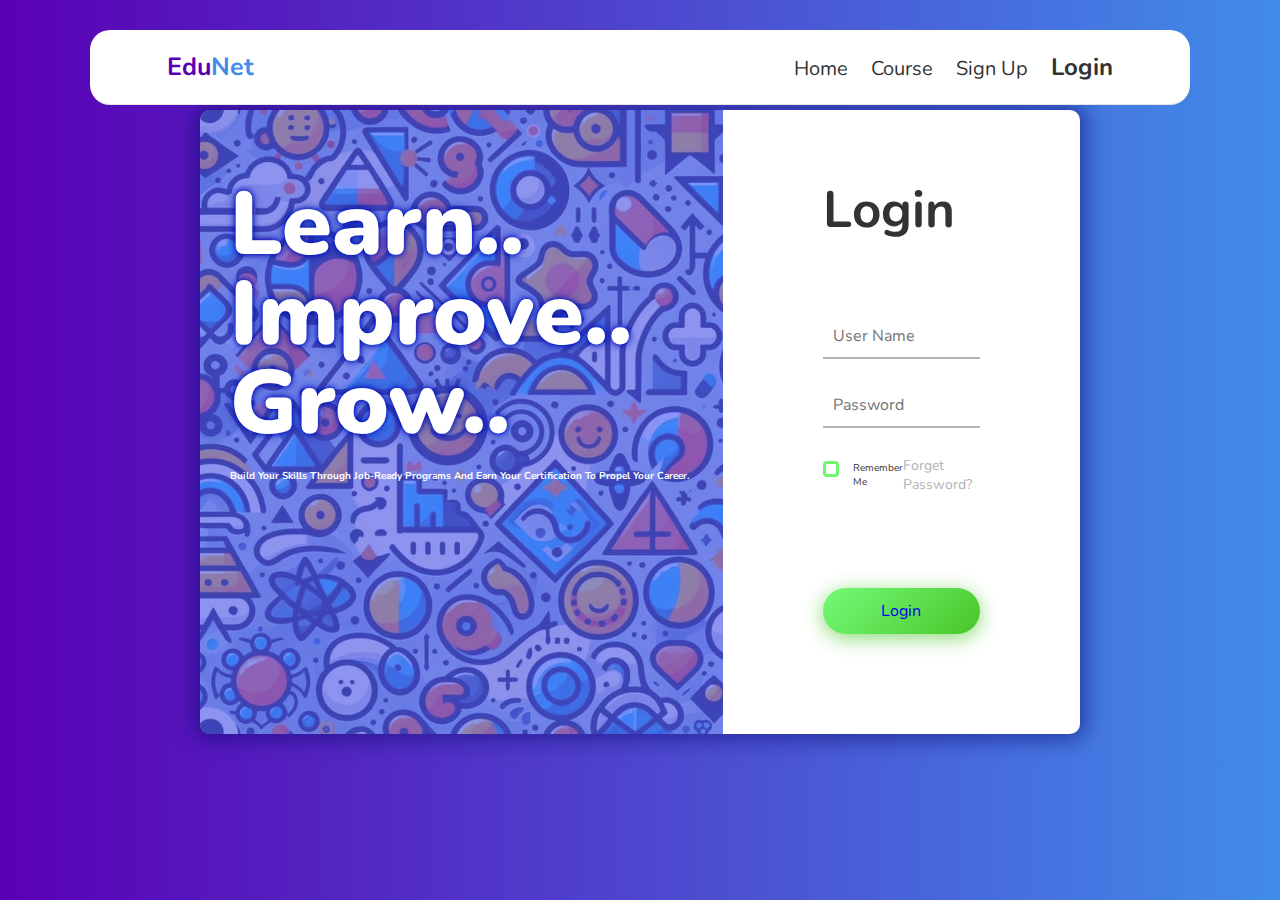
<file: login.html>
<!DOCTYPE html>
<html lang="en">
  <head>
    <meta charset="UTF-8" />
    <title>Login Page in HTML with CSS Code Example</title>

    <link rel="stylesheet" href="login.css" />

    <link
      href="https://maxcdn.bootstrapcdn.com/font-awesome/4.7.0/css/font-awesome.min.css"
      rel="stylesheet"
      integrity="sha384-wvfXpqpZZVQGK6TAh5PVlGOfQNHSoD2xbE+QkPxCAFlNEevoEH3Sl0sibVcOQVnN"
      crossorigin="anonymous"
    />
    <link rel="stylesheet" href="./style.css" />
  </head>
  <body>
    <header class="headd">
        <a href="index.html" class="logo">Edu<span>Net</span></a>

        <div id="menu" class="fas fa-bars"></div>

        <nav class="navbar">
          <a href="index.html">
             home</a
          >
          <a href="course.html">course</a>
          <a href="signup.html">Sign up</a>
          <a href="login.html"><b><big>Login</big></b></a>
        </nav>
      </header>
    <!-- partial:index.partial.html -->
    <div class="box-form">
      <div class="left">
        <div class="overlay">
          <h1>Learn.. Improve.. Grow..</h1>
          <p>
            <b
              >Build your skills through job-ready programs and earn your
              certification to propel your career.</b
            >
          </p>
        </div>
      </div>

      <div class="right">
        <h5>Login</h5>
       
        <div class="inputs">
          <input type="text" placeholder="user name" />
          <br />
          <input type="password" placeholder="password" />
        </div>

        <br /><br />

        <div class="remember-me--forget-password">
          <!-- Angular -->
          <label>
            <input type="checkbox" name="item" checked />
            <span class="text-checkbox">Remember me</span>
          </label>
          <p>forget password?</p>
        </div>

        <br />
        <button><a href="index.html">Login</a> </button>
        

      </div>
    </div>
    <!-- partial -->
  </body>
</html>
</file>
<file: login.css>
body {
    background-image: linear-gradient(135deg, #FAB2FF 10%, #1904E5 100%);
    background-size: cover;
    background-repeat: no-repeat;
    background-attachment: fixed;
    font-family: "Open Sans", sans-serif;
    color: #333333;
  }
  
  .box-form {
    
    margin: 0 auto;
    width: 80%;
    background: #ffffff;
    border-radius: 10px;
    overflow: hidden;
    display: flex;
    flex: 1 1 100%;
    align-items: stretch;
    justify-content: space-between;
    box-shadow: 0 0 20px 6px #090b6f85;
    
  }
  @media (max-width: 980px) {
    .box-form {
      flex-flow: wrap;
      text-align: center;
      align-content: center;
      align-items: center;
    }
  }
  .box-form div {
    height: auto;
  }
  .box-form{
    height: auto;
  }
  .box-form .left {
    color: #FFFFFF;
    background-size: cover;
    background-repeat: no-repeat;
    background-image: url("/images/b4.jpeg");
    overflow: hidden;
  }
  .box-form .left .overlay {
    padding: 30px;
    width: 100%;
    height: 100%;
    background: #5961f9ad;
    overflow: hidden;
    box-sizing: border-box;
  }
  .box-form .left .overlay h1 {
    font-size: 7vmax;
    line-height: 1;
    font-weight: 900;
    margin-top: 40px;
    margin-bottom: 20px;
    border: #000000;
    text-shadow: 0 0 10px #001c9a, 0 0 5px #0000FF;
  }
  .box-form .left .overlay span p {
    margin-top: 30px;
    font-weight: 900;
    
    
  }
  .box-form .left .overlay span a {
    background: #3b5998;
    color: #FFFFFF;
    margin-top: 10px;
    padding: 14px 50px;
    border-radius: 100px;
    display: inline-block;
    box-shadow: 0 3px 6px 1px #042d4657;
  }
  .box-form .left .overlay span a:last-child {
    background: #1dcaff;
    margin-left: 30px;
  }
  .box-form .right {
    padding: 100px;
    overflow: hidden;
    width: 60%;
    align-items: center;
  }
  @media (max-width: 980px) {
    .box-form .right {
      width: 100%;
    }
  }
  .box-form .right h5 {
    font-size: 4vmax;
    line-height: 0;
    padding-bottom: 80px;
  }
  .box-form .right p {
    font-size: 14px;
    color: #B0B3B9;
  }
  .box-form .right .inputs {
    overflow: hidden;
  }
  .box-form .right input {
    width: 100%;
    padding: 10px;
    margin-top: 25px;
    font-size: 16px;
    border: none;
    outline: none;
    border-bottom: 2px solid #B0B3B9;
  }
  .box-form .right .remember-me--forget-password {
    display: flex;
    justify-content: space-between;
    align-items: center;
  }
  .box-form .right .remember-me--forget-password input {
    margin: 0;
    margin-right: 7px;
    width: auto;
  }
  .box-form .right button {
    float: right;
    color: #fff;
    font-size: 16px;
    padding: 12px 35px;
    border-radius: 50px;
    display: inline-block;
    border: 0;
    outline: 0;
    box-shadow: 0px 4px 20px 0px #49c628a6;
    background-image: linear-gradient(135deg, #70F570 10%, #49C628 100%);
    margin-top: 80px;
    width: 100%;
  }
  
  label {
    display: block;
    position: relative;
    margin-left: 30px;
  }
  
  label::before {
    content: ' \f00c';
    position: absolute;
    font-family: FontAwesome;
    background: transparent;
    border: 3px solid #70F570;
    border-radius: 4px;
    color: transparent;
    left: -30px;
    transition: all 0.2s linear;
  }
  
  label:hover::before {
    font-family: FontAwesome;
    content: ' \f00c';
    color: #fff;
    cursor: pointer;
    background: #70F570;
  }
  
  label:hover::before .text-checkbox {
    background: #70F570;
    
        
    }
  
  
  label span.text-checkbox {
    display: inline-block;
    height: auto;
    position: relative;
    cursor: pointer;
    transition: all 0.2s linear;
    
  }
  
  label input[type="checkbox"] {
    display: none;
  }
</file>
<file: style.css>
@import url("https://fonts.googleapis.com/css2?family=Nunito:wght@200;300;400;600;700&display=swap");

:root {
  --violet: #5a00b4;
  --pink: #418ce9;
  --gradient: linear-gradient(90deg, var(--violet), var(--pink));
}

* {
  font-family: "Nunito", sans-serif;
  margin: 0;
  padding: 0;
  box-sizing: border-box;
  outline: none;
  border: none;
  text-decoration: none;
  text-transform: capitalize;
  transition: all 0.2s ease-out;
}
/* ============ */
.price{
margin-top: 20px;
margin-bottom: 150px;
}

.styled-table {
  border-collapse: collapse;
  margin: 25px 0;
  font-size: 0.9em;
  font-family: sans-serif;
  min-width: 400px;
  box-shadow: 0 0 20px rgba(0, 0, 0, 0.15);
}
.styled-table thead tr {
  background-color: var(--violet);
  color: #ffffff;
  text-align: left;
}
.styled-table th,
.styled-table td {
    padding: 12px 15px;
}
.styled-table tbody tr {
  border-bottom: 1px solid #dddddd;
}

.styled-table tbody tr:nth-of-type(even) {
  background-color: #f3f3f3;
}

.styled-table tbody tr:last-of-type {
  border-bottom: 2px solid ;
}
.styled-table tbody tr.active-row {
  font-weight: bold;
  color: #009879;
}
/* ============ */
video {
  width: 75%;
  height: 100%;
  border-radius: 20px;
}
video:hover {
  width: 100%;
  transition: 0.5s;
}

/* ========================= */

.loader {
  position: relative;
  overflow: hidden;
  border-right: 3px solid;
  width: 0px;
  animation: typewriter 4s steps(40) infinite alternate,
     4s steps(10) infinite;
     
}
.footer{
  background-color: #2a2a2a;
  color: #ffffff;
}
.loader-text {
  font-size: 40px;
  font-weight: 700;
  background: linear-gradient(to right, #5a00b4, #418ce9);
  -webkit-background-clip: text;
  -webkit-text-fill-color: transparent;
  
}

@keyframes typewriter {
  0% {
    width: 0px;
  }

  100% {
    width: 430px;
  }
}

@keyframes blink {
  50% {
    border-right-color: rgba(255, 255, 255, 0.75);
  }

  0% ,100% {
    border-right-color: transparent;
  }
}
/* ========================= */

html {
  font-size: 62.5%;
  overflow-x: hidden;
}

html::-webkit-scrollbar {
  width: 1rem;
}

html::-webkit-scrollbar-track {
  background: #333;
}

html::-webkit-scrollbar-thumb {
  background: #fff;
  border-radius: 5rem;
}

body {
  background: var(--gradient);
  padding: 3rem 7%;
}

section {
  padding: 2rem 7%;
}
.vid {
  width: 100%;
  height: auto;
  position: relative;
  display: flex;
  justify-content: center;
  align-items: center;
}

.container {
  background: #e1e5f2;
  border-radius: 0.5rem;
  box-shadow: 0 0.5rem 1rem rgba(0, 0, 0, 0.2);
}

.heading {
  color: transparent;
  background: var(--gradient);
  -webkit-background-clip: text;
  background-clip: text;
  padding: 0 1rem;
  padding-top: 2.5rem;
  text-align: center;
  font-size: 4rem;
  text-transform: uppercase;
  padding-top: 100px;
}
#myButton{
  /* background-image: url("/images/course-1.svg"); */
  background-color: #383838;
  width: 100%;
  height: 50px;
  border-radius: 11px;
  box-shadow: 0 0.5rem 1rem rgba(0, 0, 0, 0.4);
  color: #fff;
  position: relative;
  align-items: center;
  
}


.headd{
  background-color: white;
  color: var(--gradient);
  margin-bottom: 5px;
  border-radius: 20px;
  
}
.btn {
  display: inline-block;
  margin-top: 1rem;
  padding: 0.8rem 3rem;
  border-radius: 0.5rem;
  background: #333;
  color: #fff;
  cursor: pointer;
  font-size: 1.7rem;
}

.btn:hover {
  background: var(--gradient);
}

header {
  display: flex;
  align-items: center;
  justify-content: space-between;
  width: 100%;
  padding: 2rem 7%;
  border-bottom: 0.1rem solid rgba(0, 0, 0, 0.1);
  position: relative;
  z-index: 1000;
}

header .logo {
  font-size: 2.5rem;
  color: var(--violet);
  font-weight: bold;
}

header .logo span {
  color: var(--pink);
}

header .navbar a {
  margin-left: 2rem;
  font-size: 2rem;
  color: #333;
}

header .navbar a:hover {
  color: var(--pink);
}

#menu {
  font-size: 2.5rem;
  padding: 0.5rem 1rem;
  border-radius: 0.3rem;
  border: 0.1rem solid rgba(0, 0, 0, 0.2);
  cursor: pointer;
  display: none;
}

.home {
  display: flex;
  flex-wrap: wrap;
  gap: 1.5rem;
  align-items: center;
}

.home .content {
  flex: 1 1 40rem;
}

.home .image {
  flex: 1 1 40rem;
}

.home .image img {
  width: 100%;
  
  
}

.home .content h3 {
  color: transparent;
  background: var(--gradient);
  -webkit-background-clip: text;
  background-clip: text;
  font-size: 4rem;
}

.home .content p {
  padding: 0.5rem 0;
  font-size: 1.7rem;
  color: #666;
}
table {
  th,
  td {
    padding: 15px;
  }
}
.course {
  display: flex;
  flex-wrap: wrap;
  gap: 1.5rem;
}

.course .box {
  flex: 1 1 30rem;
  border-radius: 0.5rem;
  border: 0.1rem solid rgba(0, 0, 0, 0.1);
  padding: 1rem;
  position: relative;
}

.course .box img {
  height: 20rem;
  width: 100%;
}

.course table tr td .box .amount {
  position: absolute;
  top: 1rem;
  left: 1rem;
  font-size: 2rem;
  padding: 0.5rem 1rem;
  background: var(--pink);
  color: #383838;
  border-radius: 0.5rem;
}

.course .box .stars i {
  color: var(--violet);
  font-size: 1.5rem;
  padding: 1rem 0;
}

.course .box h3 {
  color: var(--pink);
  font-size: 2.5rem;
}

.course .box p {
  color: #666;
  font-size: 1.5rem;
  padding: 0.5rem 0;
}

.course .icons {
  display: flex;
  justify-content: space-between;
  border-top: 0.1rem solid rgba(0, 0, 0, 0.1);
  margin-top: 1rem;
  padding: 0.5rem;
  padding-top: 1rem;
}

.course .icons p {
  color: #666;
  font-size: 1.3rem;
}

.course .icons p i {
  padding-right: 0.4rem;
  color: var(--pink);
}

.teacher {
  display: flex;
  flex-wrap: wrap;
  gap: 1.5rem;
}

.teacher .box {
  flex: 1 1 23rem;
  border: 0.1rem solid rgba(0, 0, 0, 0.1);
  border-radius: 0.5rem;
  padding: 1.5rem;
  text-align: center;
}

.teacher .box img {
  height: 10rem;
  width: 10rem;
  margin: 0.5rem 0;
  border-radius: 50%;
  object-fit: cover;
}

.teacher .box h3 {
  color: var(--violet);
  font-size: 2rem;
}

.teacher .box span {
  color: var(--pink);
  font-size: 2rem;
}

.teacher .box p {
  color: #666;
  font-size: 1.5rem;
  padding: 1rem 0;
}

.price {
  display: flex;
  flex-wrap: wrap;
  gap: 1.5rem;
}

.price .box {
  flex: 1 1 30rem;
  text-align: center;
  border: 0.1rem solid rgba(0, 0, 0, 0.1);
  border-radius: 0.5rem;
}

.price .box h3 {
  font-size: 2.5rem;
  color: #333;
  padding: 1.5rem 0;
}

.price .box .amount {
  font-size: 4.5rem;
  color: #fff;
  padding: 1rem 0;
  background: var(--gradient);
  font-weight: bold;
}

.price .box .amount span {
  font-size: 2rem;
}

.price .box ul {
  border-bottom: 0.1rem solid rgba(0, 0, 0, 0.1);
  padding: 1rem 0;
  list-style: none;
}

.price .box ul li {
  padding: 0.7rem 0;
  font-size: 1.7rem;
  color: #666;
}

.price .box .btn {
  margin: 2rem 0;
}

.review {
  display: flex;
  flex-wrap: wrap;
  gap: 1.5rem;
}

.review .box {
  border-radius: 0.5rem;
  border: 0.1rem solid rgba(0, 0, 0, 0.1);
  padding: 1rem;
  flex: 1 1 30rem;
}

.review .box .student {
  display: flex;
  align-items: center;
  justify-content: space-between;
}

.review .box .student .student-info {
  display: flex;
  align-items: center;
}

.review .box .student i {
  font-size: 6rem;
  color: var(--pink);
  opacity: 0.5;
}

.review .box .student .student-info img {
  border-radius: 50%;
  object-fit: cover;
  height: 7rem;
  width: 7rem;
  margin-right: 1.5rem;
}

.review .box .student .student-info h3 {
  font-size: 2rem;
  color: #333;
}

.review .box .student .student-info span {
  font-size: 1.5rem;
  color: var(--pink);
}

.review .box .text {
  padding: 1rem 0;
  font-size: 1.6rem;
  color: #666;
}

.contact {
  display: flex;
  flex-wrap: wrap;
  gap: 1.5rem;
}

.contact .image {
  flex: 1 1 35rem;
}

.contact .image img {
  width: 100%;
}

.contact form {
  flex: 1 1 50rem;
  border: 0.1rem solid rgba(0, 0, 0, 0.1);
  border-radius: 0.5rem;
  padding: 2rem;
}

.contact form .inputBox {
  display: flex;
  justify-content: space-between;
  flex-wrap: wrap;
}

.contact form .inputBox input,
.contact form .box,
.contact form textarea {
  width: 100%;
  padding: 1rem;
  margin: 0.7rem 0;
  font-size: 1.7rem;
  border: 0.1rem solid rgba(0, 0, 0, 0.1);
  border-radius: 0.5rem;
  text-transform: none;
  color: #333;
}

.contact form .inputBox input:focus,
.contact form .box:focus,
.contact form textarea:focus {
  border-color: var(--pink);
}

.contact form .inputBox input {
  width: 49%;
}

.contact form textarea {
  height: 20rem;
  resize: none;
}

.footer .box-container {
  display: flex;
  flex-wrap: wrap;
  gap: 1.5rem;
}

.footer .box-container .box {
  flex: 1 1 20rem;
}

.footer .box-container .box h3 {
  font-size: 2.5rem;
  color: white;
  padding: 0.7rem 0;
}

.footer .box-container .box p {
  font-size: 1.5rem;
  color: #666;
  padding: 0.7rem 0;
}

.footer .box-container .box a {
  display: block;
  font-size: 1.5rem;
  color: #666;
  padding: 0.7rem 0;
}

.footer .box-container .box a:hover {
  color: var(--pink);
}

.footer .box-container .box p i {
  padding-right: 0.5rem;
  color: var(--pink);
}

.footer .credit {
  font-size: 2rem;
  margin-top: 1rem;
  padding: 1rem;
  padding-top: 2rem;
  text-align: center;
  border-top: 0.1rem solid rgba(0, 0, 0, 0.1);
  color: #666;
}

.footer .credit span {
  color: var(--pink);
}

/* media queries  */

@media (max-width: 991px) {
  html {
    font-size: 55%;
  }

  body {
    padding: 1.5rem;
  }

  header {
    padding: 2rem;
  }

  section {
    padding: 2rem;
  }
}

@media (max-width: 768px) {
  #menu {
    display: initial;
  }

  header .navbar {
    position: absolute;
    top: 100%;
    left: 0;
    right: 0;
    background: #fff;
    border-top: 0.1rem solid rgba(0, 0, 0, 0.2);
    border-bottom: 0.1rem solid rgba(0, 0, 0, 0.2);
    clip-path: polygon(0 0, 100% 0, 100% 0, 0 0);
  }

  header .navbar.active {
    clip-path: polygon(0 0, 100% 0, 100% 100%, 0 100%);
  }

  header .navbar a {
    font-size: 2.5rem;
    display: block;
    margin: 2rem 0;
    text-align: center;
  }

  .contact form .inputBox input {
    width: 100%;
  }
}

@media (max-width: 400px) {
  html {
    font-size: 50%;
  }
}
</file>
